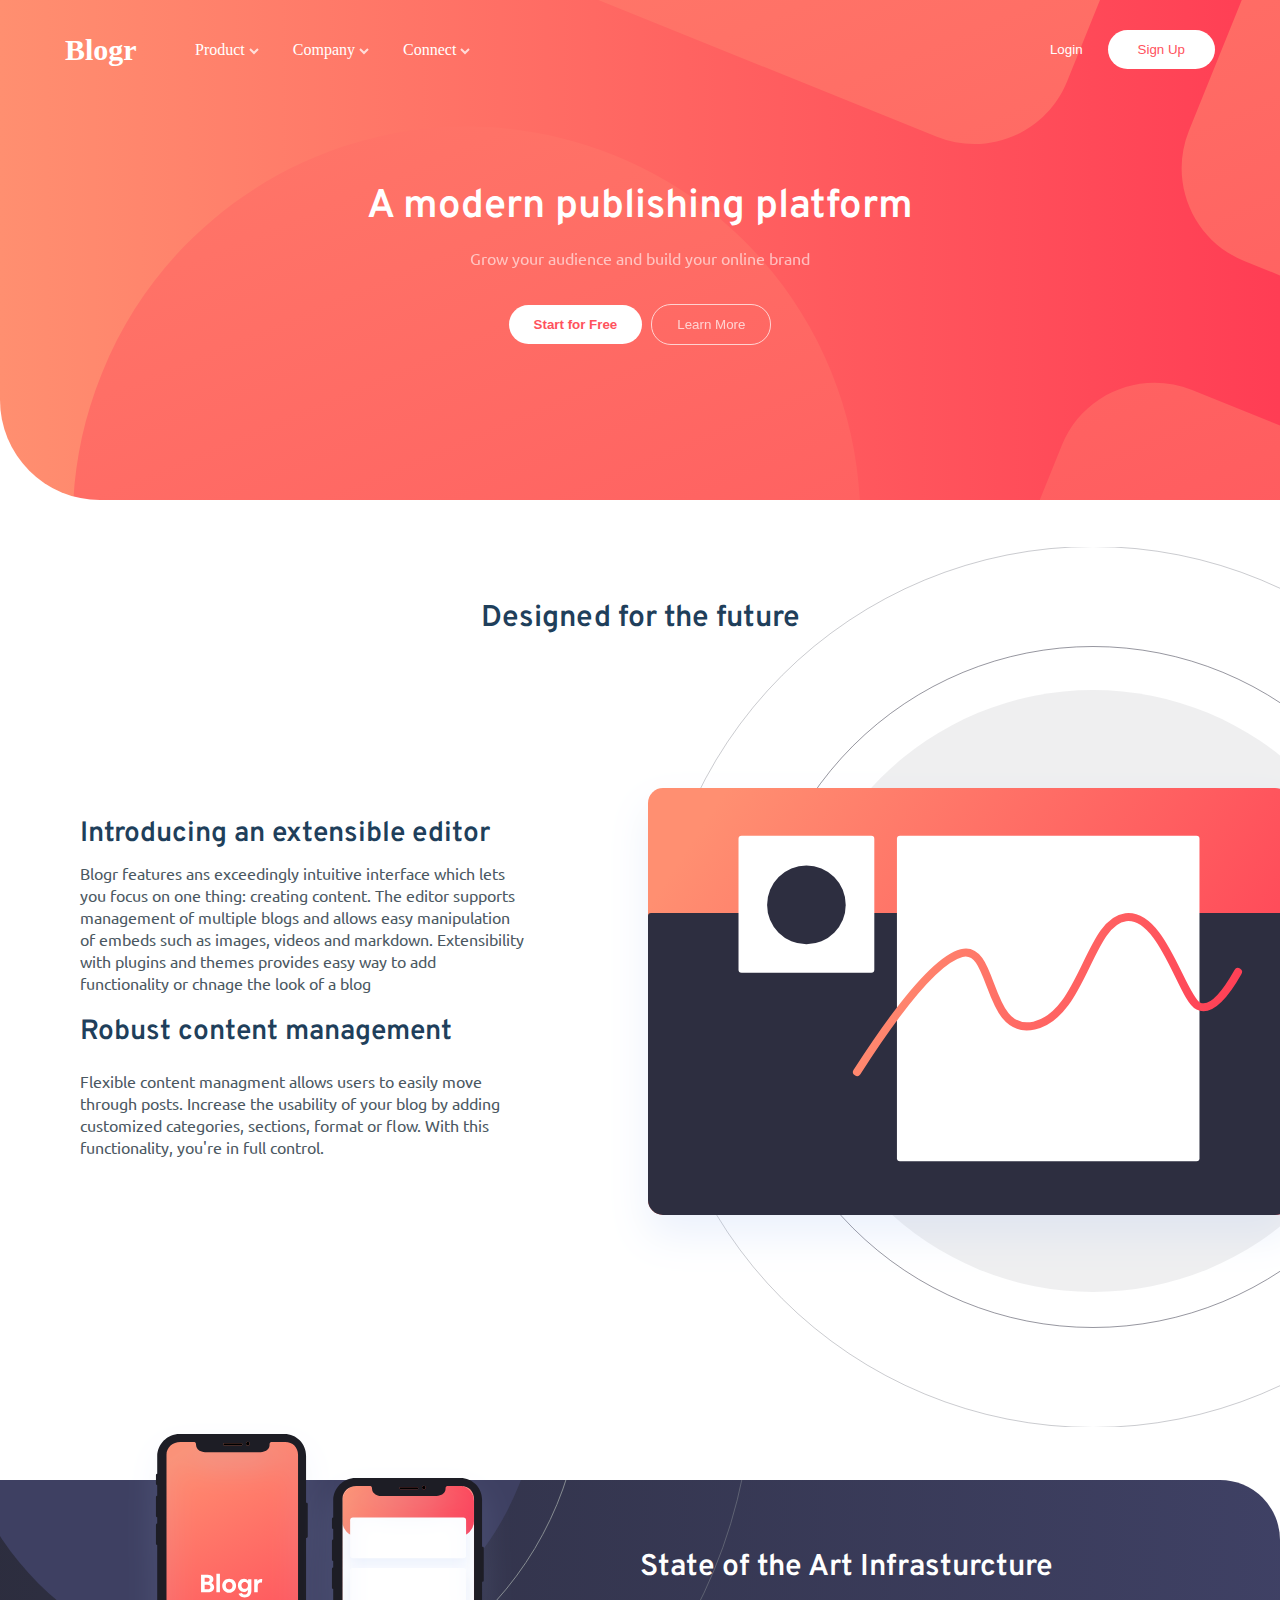
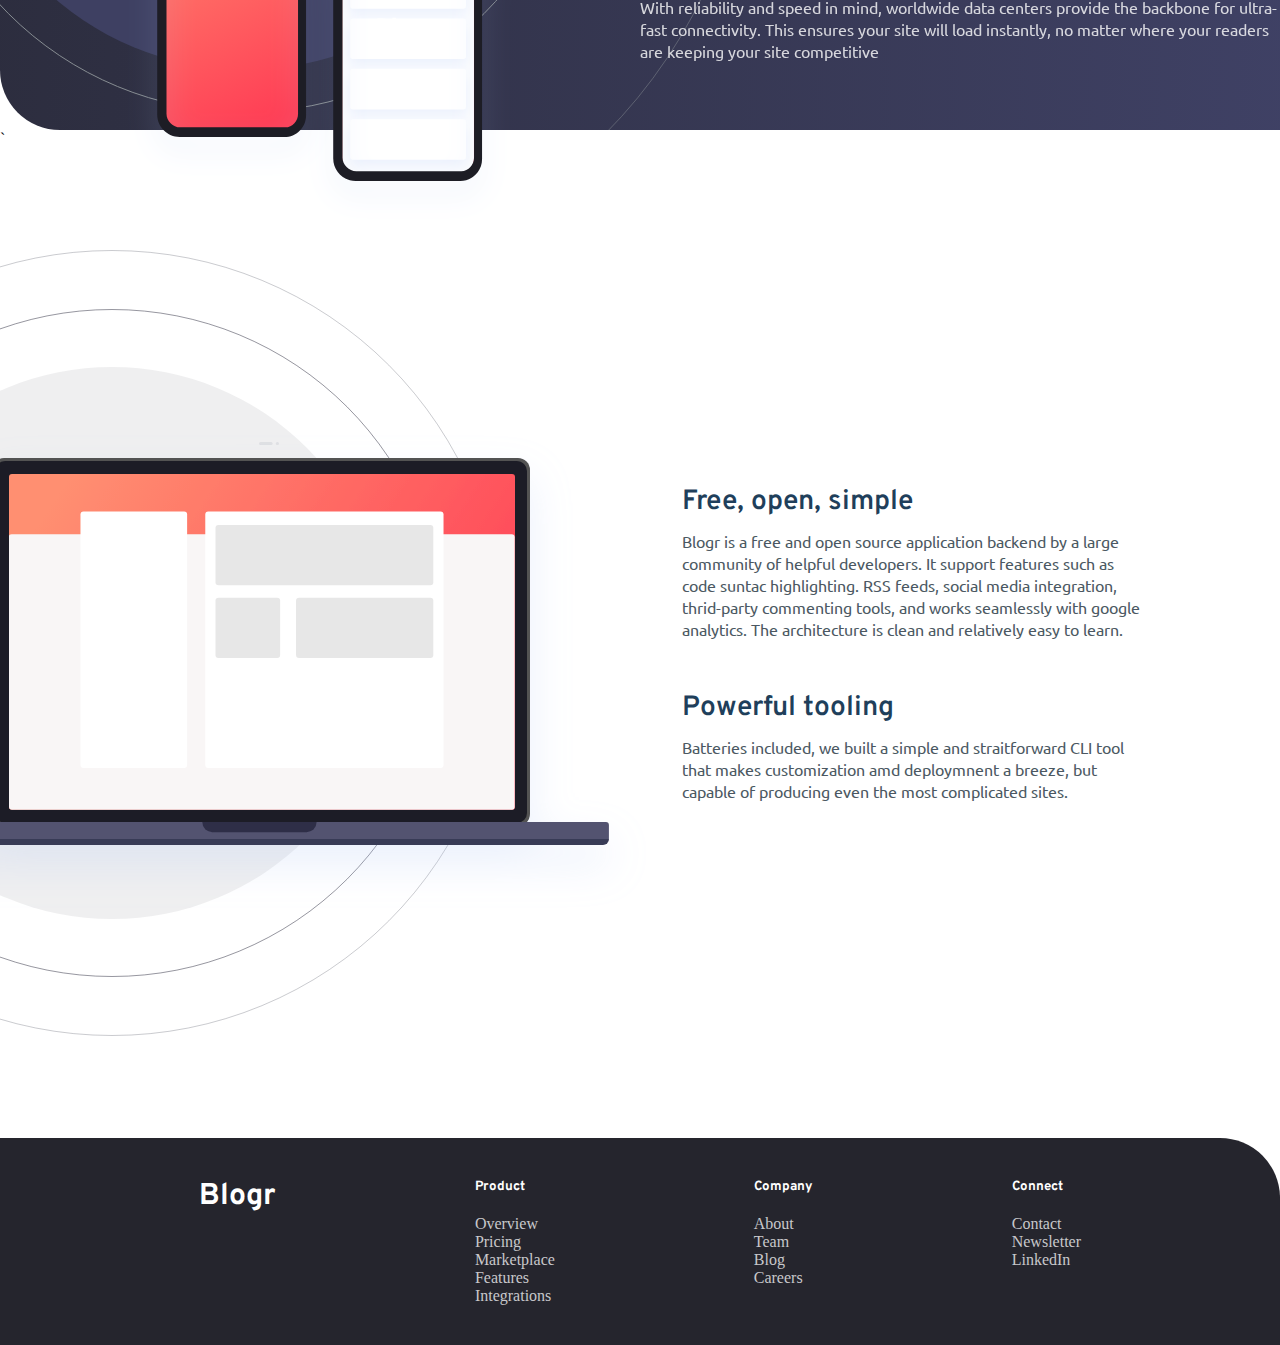
<file: index.html>
<html lang="en">

<head>
    <meta charset="UTF-8">
    <meta http-equiv="X-UA-Compatible" content="IE=edge">
    <meta name="viewport" content="width=device-width, initial-scale=1.0">
    <link rel="stylesheet" href="fixed.css">
    <link rel="stylesheet" href="blogr.css">
    <title>Blogr Landing Page Solution</title>
</head>

<body>
    <section class="header">

        <div class="container menu-header">
            <!--Transparent Navigation Menu-->
            <nav class="header-menu">
                <div style="width: 10%; display: flex;">
                    <label class="logo">Blogr</label>
                </div>

                <button class="tab-icon">
                    <img src="Images/icon-hamburger.svg" alt="">
                </button>
                <button class="exit-icon">
                    <img src="Images/icon-close.svg" alt="">
                </button>
                <div style="width: 90%;" class="head">
                    <ul class="header-list">
                        <div style="margin-right: auto;"class="header-list-one">
                            <div class="dropdown">
                                <li class="header-link road">Product <span class="image1"><img src="Images\icon-arrow-light.svg" class="change_image_1"
                                            alt=""></span> <span class="image2"><img src="Images/icon-arrow-dark.svg" class=" .change_image_2 {
        display: block;
        margin-top: 2px;
        margin-left: -2px;
    } change_image_1" alt=""></span>
                                </li>
                                <div class="dropdown-content">
                                    <li class="header-link"><a href="#">Product 1</a></li>
                                    <li class="header-link"><a href="#">Product 2</a></li>
                                    <li class="header-link"><a href="#">Product 3</a></li>
                                </div>
                            </div>

                            <div class="dropdown">
                                <li class="header-link road">Company <span class="image1"><img src="Images\icon-arrow-light.svg" class="change_image_1"
                                            alt=""></span> <span class="image2"><img src="Images/icon-arrow-dark.svg" class=" .change_image_2 {
        display: block;
        margin-top: 2px;
        margin-left: -2px;
    } change_image_1" alt=""></span>
                                </li>
                                <div class="dropdown-content">
                                    <li class="header-link"><a href="#">Company 1</a></li>
                                    <li class="header-link"><a href="#">Company 2</a></li>
                                    <li class="header-link"><a href="#">Company 3</a></li>
                                </div>
                            </div>

                            <div class="dropdown">
                                <li class="header-link road">Connect <span class="image1"><img src="Images\icon-arrow-light.svg" class="change_image_1"
                                            alt=""></span> <span class="image2"><img src="Images/icon-arrow-dark.svg" class=" .change_image_2 {
        display: block;
        margin-top: 2px;
        margin-left: -2px;
    } change_image_1" alt=""></span>
                                </li>
                                <div class="dropdown-content">
                                    <li class="header-link"><a href="#">Contact</a></li>
                                    <li class="header-link"><a href="#">Newsletter</a></li>
                                    <li class="header-link"><a href="#">LinkedIn</a></li>
                                </div>
                            </div>
                        </div>
                        <hr class="line">
                        <button class="login-button">Login</button>
                        <button class="signin-button">Sign Up</button>
                        
                    </ul>


                </div>
            </nav>
            <!--Transparent Navigation Menu Ends-->

            <!--Header Content-->

            <div class="header-content">
                <h2 class="header-content-head">A modern publishing platform</h2>
                <p class="header-content-para">Grow your audience and build your online brand</p>

                <div class="button-div">
                    <button class="button-div-one">Start for Free</button>
                    <button class="button-div-two">Learn More</button>
                </div>
            </div>

            <!--Header content ends-->
        </div>
    </section>
    <!--Main Body Content Section one-->

    <section class="section-one" style="padding-top: 100px;">
        <h3 style="text-align:center; margin-bottom: -90px;" class="design-text">Designed for the future</h3>
        <div class="section-one-container">
            <div style="width: 40%; margin-right: 30px;" class="section-one-text">
                <div style=" margin-bottom:20px;">
                    <h4 style="margin-bottom: 10px;">Introducing an extensible editor</h4>
                    <p>Blogr features ans exceedingly intuitive interface which lets you focus on
                        one thing: creating content. The editor supports management of multiple blogs
                        and allows easy manipulation of embeds such as images, videos and markdown.
                        Extensibility with plugins and themes provides easy way to add functionality
                        or chnage the look of a blog
                    </p>
                </div>
                <div>
                    <h4 style=" margin-bottom:20px;">Robust content management</h4>
                    <p>Flexible content managment allows users to easily move through posts. Increase
                        the usability of your blog by adding customized categories, sections, format or flow.
                        With this functionality, you're in full control.
                    </p>
                </div>
            </div>

            <div style="width: 60%;" class="section-one-bg">
            </div>
        </div>
    </section>
    <!--ENd of section two-->

    <!--Section three starts-->
    <section class="section-3">
        <div class="section-three-container">
            <div class="section-three-one" style="width: 50%; text-align: center;">
                <img src="Images\illustration-phones.svg" alt="" class="section-three-image">
            </div>
            <div class="section-three-two" style="margin-top: auto; margin-bottom: auto; width: 50%;">
                <h3 style="color: white; padding-bottom: 10px;">State of the Art Infrasturcture</h3>
                <p style="color: white; opacity: 0.8;">With reliability and speed in mind, worldwide data centers
                    provide the backbone for ultra-fast
                    connectivity. This ensures your site will load instantly, no matter where your readers are
                    keeping
                    your site competitive
                </p>
            </div>
        </div>
    </section>
    `
    <!--Section three ends-->

    <!--Section four begins-->

    <section class="section-four">
        <div style="display: flex;" class="section-four-container">
            <div style="width: 55%; padding: 0px;" class="section-four-bg"></div>
            <div style="width: 45%; margin: auto auto; padding-right: 40px;" class="section-four-text">
                <div style="margin-bottom: 50px;">
                    <h4 style="margin-bottom: 10px;">Free, open, simple</h4>
                    <p style="padding-right: 100px;" class="section-four-para">Blogr is a free and open source application backend by a large
                        community of helpful developers.
                        It support features such as code suntac highlighting. RSS feeds, social media integration,
                        thrid-party
                        commenting tools, and works seamlessly with google analytics. The architecture is clean and
                        relatively easy to learn.
                    </p>
                </div>

                <div>
                    <h4 style="margin-bottom: 10px;">Powerful tooling</h4>
                    <p style="padding-right: 100px;" class="section-four-para">Batteries included, we built a simple and straitforward CLI tool
                        that makes
                        customization amd deploymnent a breeze, but capable of producing even the most
                        complicated sites.
                    </p>
                </div>
            </div>
        </div>
    </section>
    <!--End of section 4-->

    <!--Footer Starts-->

    <section class="footer">
        <div>
            <h2 class="logo footer-logo">Blogr</h2>
        </div>
        <div>
            <h5 class="footer-label">Product</h4>
                <ul class="footer-menu">
                    <li class="footer-link">Overview</li>
                    <li class="footer-link">Pricing</li>
                    <li class="footer-link">Marketplace</li>
                    <li class="footer-link">Features</li>
                    <li class="footer-link">Integrations</li>
                </ul>
        </div>
        <div>
            <h5 class="footer-label">Company</h5>
            <ul class="footer-menu">
                <li class="footer-link">About</li>
                <li class="footer-link">Team</li>
                <li class="footer-link">Blog</li>
                <li class="footer-link">Careers</li>
            </ul>
        </div>
        <div>
            <h5 class="footer-label">Connect</h5>
            <ul class="footer-menu">
                <li class="footer-link">Contact</li>
                <li class="footer-link">Newsletter</li>
                <li class="footer-link">LinkedIn</li>
            </ul>
        </div>
    </section>



    <script src="blogr.js"></script>
</body>

</html>
</file>
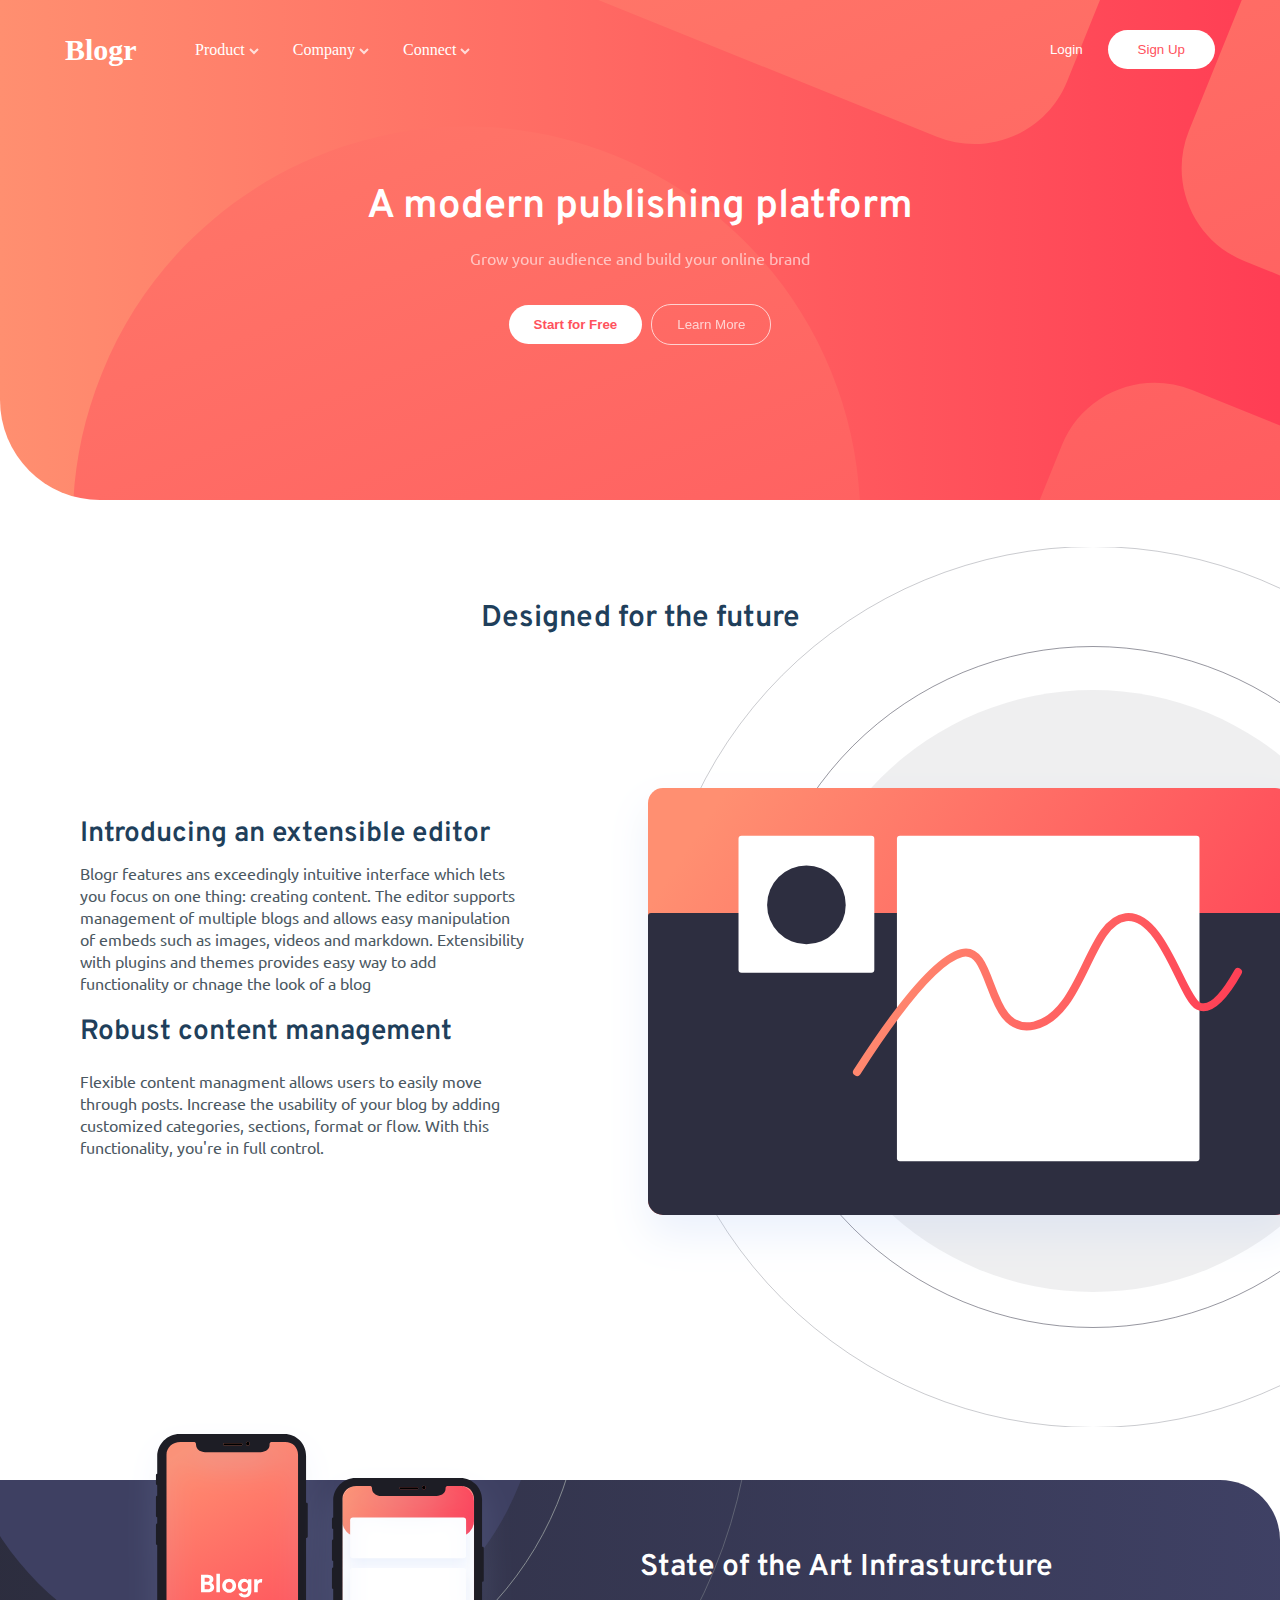
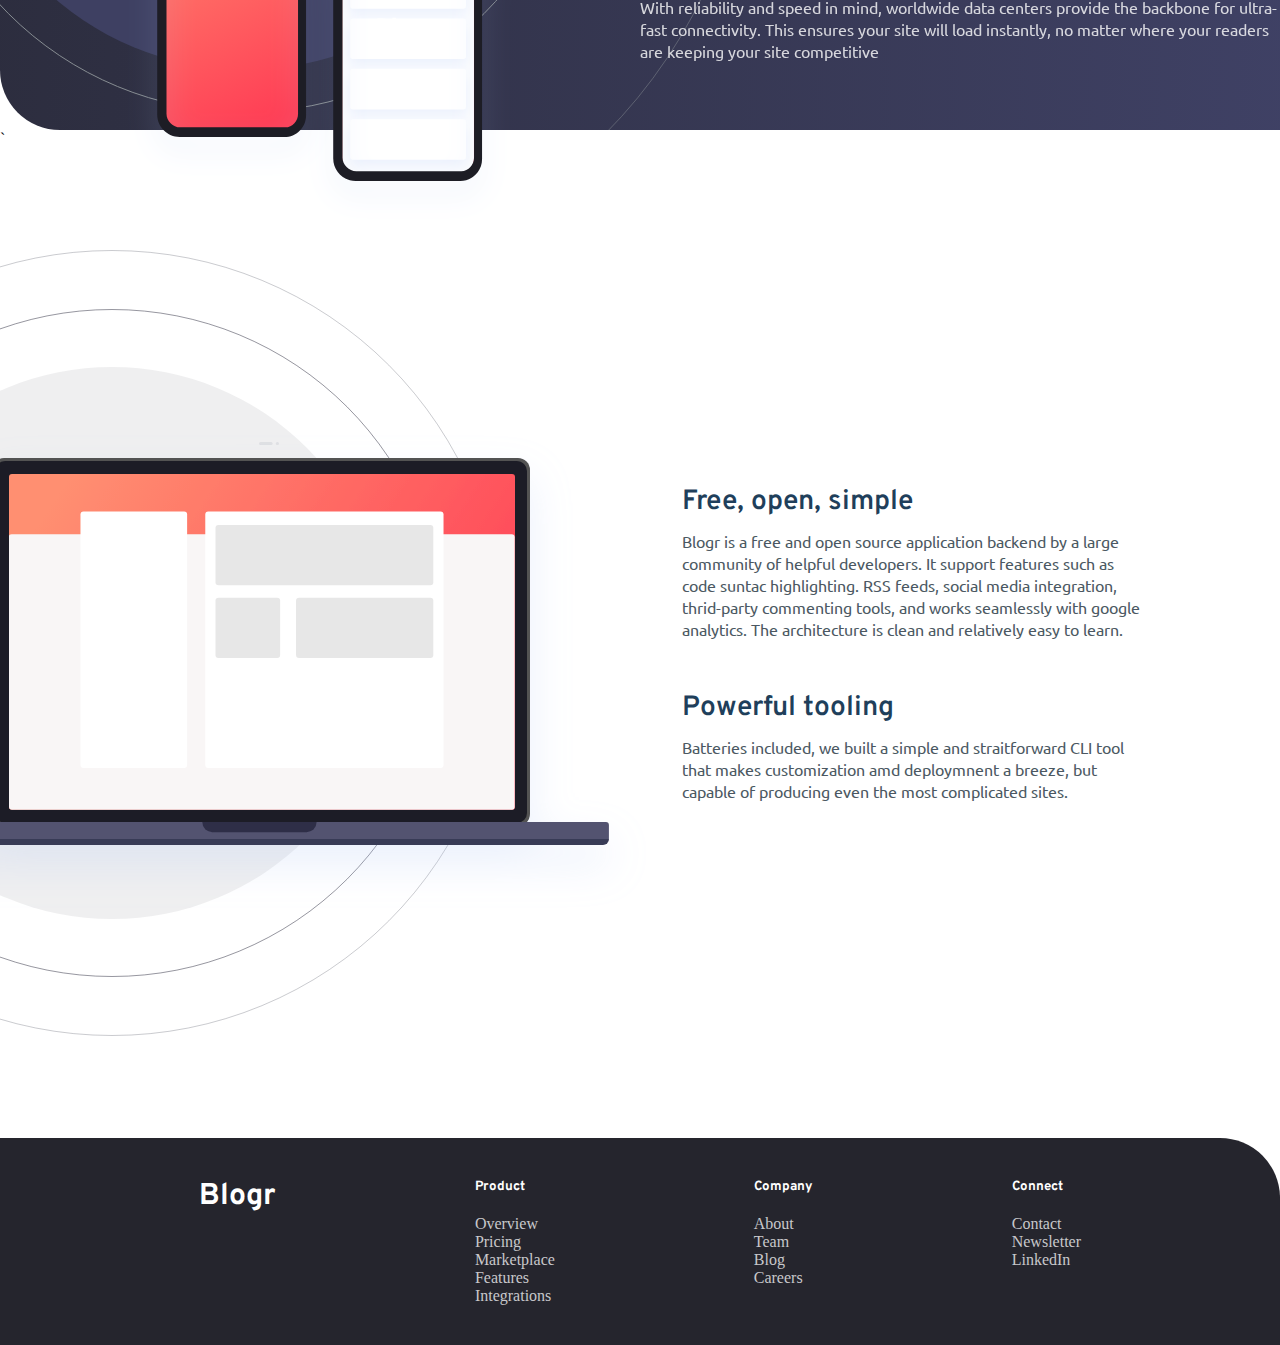
<file: blogr.html>
<html lang="en">

<head>
    <meta charset="UTF-8">
    <meta http-equiv="X-UA-Compatible" content="IE=edge">
    <meta name="viewport" content="width=device-width, initial-scale=1.0">
    <link rel="stylesheet" href="fixed.css">
    <link rel="stylesheet" href="blogr.css">
    <title>Blogr Landing Page Solution</title>
</head>

<body>
    <section class="header">

        <div class="container menu-header">
            <!--Transparent Navigation Menu-->
            <nav class="header-menu">
                <div style="width: 10%; display: flex;">
                    <label class="logo">Blogr</label>
                </div>

                <button class="tab-icon">
                    <img src="Images/icon-hamburger.svg" alt="">
                </button>
                <button class="exit-icon">
                    <img src="Images/icon-close.svg" alt="">
                </button>
                <div style="width: 90%;" class="head">
                    <ul class="header-list">
                        <div style="margin-right: auto;"class="header-list-one">
                            <div class="dropdown">
                                <li class="header-link road">Product <span class="image1"><img src="Images\icon-arrow-light.svg" class="change_image_1"
                                            alt=""></span> <span class="image2"><img src="Images/icon-arrow-dark.svg" class=" .change_image_2 {
        display: block;
        margin-top: 2px;
        margin-left: -2px;
    } change_image_1" alt=""></span>
                                </li>
                                <div class="dropdown-content">
                                    <li class="header-link"><a href="#">Product 1</a></li>
                                    <li class="header-link"><a href="#">Product 2</a></li>
                                    <li class="header-link"><a href="#">Product 3</a></li>
                                </div>
                            </div>

                            <div class="dropdown">
                                <li class="header-link road">Company <span class="image1"><img src="Images\icon-arrow-light.svg" class="change_image_1"
                                            alt=""></span> <span class="image2"><img src="Images/icon-arrow-dark.svg" class=" .change_image_2 {
        display: block;
        margin-top: 2px;
        margin-left: -2px;
    } change_image_1" alt=""></span>
                                </li>
                                <div class="dropdown-content">
                                    <li class="header-link"><a href="#">Company 1</a></li>
                                    <li class="header-link"><a href="#">Company 2</a></li>
                                    <li class="header-link"><a href="#">Company 3</a></li>
                                </div>
                            </div>

                            <div class="dropdown">
                                <li class="header-link road">Connect <span class="image1"><img src="Images\icon-arrow-light.svg" class="change_image_1"
                                            alt=""></span> <span class="image2"><img src="Images/icon-arrow-dark.svg" class=" .change_image_2 {
        display: block;
        margin-top: 2px;
        margin-left: -2px;
    } change_image_1" alt=""></span>
                                </li>
                                <div class="dropdown-content">
                                    <li class="header-link"><a href="#">Contact</a></li>
                                    <li class="header-link"><a href="#">Newsletter</a></li>
                                    <li class="header-link"><a href="#">LinkedIn</a></li>
                                </div>
                            </div>
                        </div>
                        <hr class="line">
                        <button class="login-button">Login</button>
                        <button class="signin-button">Sign Up</button>
                        
                    </ul>


                </div>
            </nav>
            <!--Transparent Navigation Menu Ends-->

            <!--Header Content-->

            <div class="header-content">
                <h2 class="header-content-head">A modern publishing platform</h2>
                <p class="header-content-para">Grow your audience and build your online brand</p>

                <div class="button-div">
                    <button class="button-div-one">Start for Free</button>
                    <button class="button-div-two">Learn More</button>
                </div>
            </div>

            <!--Header content ends-->
        </div>
    </section>
    <!--Main Body Content Section one-->

    <section class="section-one" style="padding-top: 100px;">
        <h3 style="text-align:center; margin-bottom: -90px;" class="design-text">Designed for the future</h3>
        <div class="section-one-container">
            <div style="width: 40%; margin-right: 30px;" class="section-one-text">
                <div style=" margin-bottom:20px;">
                    <h4 style="margin-bottom: 10px;">Introducing an extensible editor</h4>
                    <p>Blogr features ans exceedingly intuitive interface which lets you focus on
                        one thing: creating content. The editor supports management of multiple blogs
                        and allows easy manipulation of embeds such as images, videos and markdown.
                        Extensibility with plugins and themes provides easy way to add functionality
                        or chnage the look of a blog
                    </p>
                </div>
                <div>
                    <h4 style=" margin-bottom:20px;">Robust content management</h4>
                    <p>Flexible content managment allows users to easily move through posts. Increase
                        the usability of your blog by adding customized categories, sections, format or flow.
                        With this functionality, you're in full control.
                    </p>
                </div>
            </div>

            <div style="width: 60%;" class="section-one-bg">
            </div>
        </div>
    </section>
    <!--ENd of section two-->

    <!--Section three starts-->
    <section class="section-3">
        <div class="section-three-container">
            <div class="section-three-one" style="width: 50%; text-align: center;">
                <img src="Images\illustration-phones.svg" alt="" class="section-three-image">
            </div>
            <div class="section-three-two" style="margin-top: auto; margin-bottom: auto; width: 50%;">
                <h3 style="color: white; padding-bottom: 10px;">State of the Art Infrasturcture</h3>
                <p style="color: white; opacity: 0.8;">With reliability and speed in mind, worldwide data centers
                    provide the backbone for ultra-fast
                    connectivity. This ensures your site will load instantly, no matter where your readers are
                    keeping
                    your site competitive
                </p>
            </div>
        </div>
    </section>
    `
    <!--Section three ends-->

    <!--Section four begins-->

    <section class="section-four">
        <div style="display: flex;" class="section-four-container">
            <div style="width: 55%; padding: 0px;" class="section-four-bg"></div>
            <div style="width: 45%; margin: auto auto; padding-right: 40px;" class="section-four-text">
                <div style="margin-bottom: 50px;">
                    <h4 style="margin-bottom: 10px;">Free, open, simple</h4>
                    <p style="padding-right: 100px;" class="section-four-para">Blogr is a free and open source application backend by a large
                        community of helpful developers.
                        It support features such as code suntac highlighting. RSS feeds, social media integration,
                        thrid-party
                        commenting tools, and works seamlessly with google analytics. The architecture is clean and
                        relatively easy to learn.
                    </p>
                </div>

                <div>
                    <h4 style="margin-bottom: 10px;">Powerful tooling</h4>
                    <p style="padding-right: 100px;" class="section-four-para">Batteries included, we built a simple and straitforward CLI tool
                        that makes
                        customization amd deploymnent a breeze, but capable of producing even the most
                        complicated sites.
                    </p>
                </div>
            </div>
        </div>
    </section>
    <!--End of section 4-->

    <!--Footer Starts-->

    <section class="footer">
        <div>
            <h2 class="logo footer-logo">Blogr</h2>
        </div>
        <div>
            <h5 class="footer-label">Product</h4>
                <ul class="footer-menu">
                    <li class="footer-link">Overview</li>
                    <li class="footer-link">Pricing</li>
                    <li class="footer-link">Marketplace</li>
                    <li class="footer-link">Features</li>
                    <li class="footer-link">Integrations</li>
                </ul>
        </div>
        <div>
            <h5 class="footer-label">Company</h5>
            <ul class="footer-menu">
                <li class="footer-link">About</li>
                <li class="footer-link">Team</li>
                <li class="footer-link">Blog</li>
                <li class="footer-link">Careers</li>
            </ul>
        </div>
        <div>
            <h5 class="footer-label">Connect</h5>
            <ul class="footer-menu">
                <li class="footer-link">Contact</li>
                <li class="footer-link">Newsletter</li>
                <li class="footer-link">LinkedIn</li>
            </ul>
        </div>
    </section>



    <script src="blogr.js"></script>
</body>

</html>
</file>
<file: fixed.css>
.dropdown {
    position: relative;
    display: inline-flex;
    cursor: pointer;
}

.dropdown-content {
    display: none;
    position: absolute;
    background-color: rgb(217, 217, 217);
    min-width: 160px;
    box-shadow: 0px 8px 16px 0px rgba(0, 0, 0, 0.2);
    z-index: 1;
    padding: 10px;
    text-align: center;
    margin-top: 20px;
    border-radius: 5px;
}

.dropdown a{
    text-decoration: none;
    text-align: center;
    padding: 5px;
    margin-bottom: 3px;
    display: block;
}
.dropdown-content a:hover {
    color: black;
    font-weight: 800;
}

.dropdown:hover .dropdown-content {
    display: block;
}

h2, h3,  h4,  h5  {
    color: hsl(208, 49%, 24%);
    font-family: overpass;
}
h2{
    color: hsl(0, 0%, 100%);
    font-size: 1.75rem;
    font-weight: 600;

}
h3{
    font-size: 1.875rem;
    font-weight: 600;

}
h4{
    font-size: 1.75rem;
    font-weight: 600;
}
p{
    font-size: 1rem;
    color: hsl(207, 13%, 34%);
    font-family: ubuntu;
    font-weight: 400;
    line-height: 22px;
}
.footer-link{
    color: hsl(240, 2%, 79%);
}
.footer-label{
    color: hsl(0, 0%, 100%);
}
ul{
    list-style-type: none;
}
</file>
<file: blogr.css>
@import url('https://fonts.googleapis.com/css2?family=Overpass:wght@300;600&display=swap');
@import url('https://fonts.googleapis.com/css2?family=Overpass:wght@300;600&family=Ubuntu:wght@400;500;700&display=swap');

* {
    margin: 0px;
}

.line {
    display: none;
}

.header {
    background-image: url(Images/bg-pattern-intro-desktop.svg), linear-gradient(to right, rgba(255, 143, 112), rgba(255, 61, 84));
    position: relative;
    height: 500px;
    background-size: auto;
    background-position: top 49.5% right 72.4%;
    background-repeat: no-repeat;
    /*background-position: left -500px bottom -1300px;*/
    border-radius: 0 0 0 100px;
}



.header-menu {
    flex-wrap: wrap;
    display: flex;
    align-items: center;
    padding: 30px 65px;
    justify-content: space-between;
}

.logo {
    color: white;
    font-size: 30px;
    font-weight: 700;
}

.header-list {

    display: flex;
    justify-content: center;
    padding-left: 0px;
    align-items: center;
}

.header-link {
    color: white;
    padding: 0px 15px;
}

.signin-button {
    background-color: white;
    color: hsl(356, 100%, 66%);
    border: none;
    padding: 12px 30px;
    border-radius: 20px;
    cursor: pointer;
}

.signin-button:hover{
    background-color: hsl(13, 100%, 72%);
    color: white;
}
.login-button {
    background-color: transparent;
    color: white;
    border: none;
    padding: 12px 25px;
    border-radius: 20px;
    cursor: pointer;
}

.header-content {
    text-align: center;
    padding: 100px 10px;
}

.header-content-head {
    padding-bottom: 30px;
    font-size: 40px;
    line-height: 1.1rem;
}

.header-content-para {
    padding-bottom: 35px;
    color: white;
    opacity: 0.6;
}

.button-div-one {
    background-color: white;
    color: hsl(356, 100%, 66%);
    border: none;
    padding: 12px 25px;
    border-radius: 20px;
    font-weight: 700;
    cursor: pointer;
}
.button-div-one:hover{
    background-color: hsl(13, 100%, 72%);
    color: white;
    font-weight: 800;
}

.image2 {
    display: none;
}

.button-div-two {
    cursor: pointer;
    background-color: transparent;
    color: white;
    opacity: 0.7;
    border: none;
    padding: 12px 25px;
    border-radius: 20px;
    border: 1px solid white;
    margin-left: 5px;
}
.button-div-two:hover{
    opacity: 1;
    background-color: white;
    color: hsl(356, 100%, 66%);
}

.section-one {
    padding-top: 80px;
    padding-bottom: 0px;
    height: 880px;
    margin: 0px;
}

.section-one-container {
    display: flex;
    height: 880px;
    margin-left: 20px;
}

.section-one-text {
    margin-top: auto;
    margin-bottom: auto;
    padding-left: 60px;
    padding-right: 50px;

}

.section-one-bg {
    background-image: url(Images/illustration-editor-desktop.svg);
    background-repeat: no-repeat;
    background-size: auto;
    background-position-y: center;

}

.section-3 {
    background: url(Images/bg-pattern-circles.svg), linear-gradient(to right, hsl(237, 17%, 21%), hsl(237, 23%, 32%));
    height: 250px;
    background-repeat: no-repeat;
    background-size: auto;
    padding: px;
    border-radius: 0 60px 0 60px;
    background-position: top 80% left -98%;
}

.section-three-container {
    
    
    display: flex;
    height: 250px;
    
}

.section-three-image {
    margin-top: -60px;
    width: 60%;
}

.section-four {
    padding-top: 70px;
    padding-bottom: 70px;
    height: 850px;

}

.section-four-bg {
    background-image: url(Images/illustration-laptop-desktop.svg);
    background-repeat: no-repeat;
    background-size: auto;
    background-position-x: -280px;
    background-position-y: center;
    height: 850px;

}

.footer {
    border-radius: 0 60px 0 0;
    background-color: hsl(240, 10%, 16%);
    display: flex;
    justify-content: space-evenly;
    padding-top: 40px;
    padding-bottom: 40px;
}

.footer-menu {
    list-style: none;
    padding: 0px;
    padding-top: 20px;
}

.tab-icon {
    background-color: transparent;
    border: none;
    cursor: pointer;
    display: none;
}

.exit-icon {
    background-color: transparent;
    border: none;
    cursor: pointer;
    display: none;
}

.change_image_2.rotate {
    transform: rotate(180deg);
}

.change_image_1.rotate {
    transform: rotate(180deg);
}

@media (max-width: 375px) {
    .header-menu {
        padding: 30px 30px;
    }

    .logo {
        margin-right: auto;
    }

    .tab-icon {
        display: block;
    }

    .line {
        width: 100%;
        display: block;
        color: gray;
        margin-bottom: 20px;
    }

    .head {
        justify-content: baseline;
        align-items: center;
        height: 75vh;
        width: 90% !important;
        background-color: white;
        flex-direction: column;
        text-align: center;
        margin-top: 620px;
        display: none;
        margin-left: -1200px;
        transition: ease-in-out all .5s;
        animation-name: slide;
        border-radius: 10px;
        box-shadow: 1px 1px 10px #888888;
        z-index: 1;
        position: absolute;
    }

    .header-list {
        padding: 0px;
        display: flex;
        flex-direction: column;
        height: 80vh;
    }

    .header-list-one {
        flex-direction: column;
        display: block;
        margin-top: -40px;
    }

    .header-link {
        margin: 20px 0;
        display: flex;
        flex-direction: row;
        align-items: center;
        line-height: 30px;
        font-size: 20px;
        text-transform: uppercase;

    }

    .dropdown {
        display: flex;
        flex-direction: column;
        align-items: center;
    }

    .dropdown-content {
        margin-top: 60px;
    }

    .dropdown li {
        color: hsl(208, 49%, 24%);
        text-transform: capitalize;
        font-size: 18px;
        font-weight: 600;
        opacity: 0.8;
        cursor: pointer;
    }

    .dropdown li:hover {
        color: hsl(207, 13%, 34%);
    }

    .dropdown li:active {
        color: hsl(207, 13%, 34%);
    }

    .header-link a {
        color: hsl(207, 13%, 34%);
        font-weight: 500;
    }

    .hide {
        display: none;
    }

    .show {
        display: flex;
        margin-left: -12px;
        animation-name: slide;
    }

    .see {
        display: block;
    }

    .login-button {
        color: black;
        margin-bottom: 10px;
        color: hsl(208, 49%, 24%);
        font-weight: 600;
        font-size: 16px
    }

    .signin-button {
        color: white;
        background: linear-gradient(to right, hsl(13, 100%, 72%), hsl(353, 100%, 62%));
        padding: 12px 35px;
    }

    .change_image_2 {
        display: block;
        margin-top: 2px;
        margin-left: -2px;
    }

    .image2 {
        display: block;
       
    }

    .chnage_image_1 {
        display: none;
    }

    .change_image_2.rotate {
        transform: rotate(180deg);
    }
    .change_image_1.rotate {
        transform: rotate(180deg);
    }

    .header {
        background-image: url(Images/bg-pattern-intro-mobile.svg), linear-gradient(to right, rgba(255, 143, 112), rgba(255, 61, 84));
        position: relative;
        height: 500px;
        background-size: auto;
        background-position: top 38% right 60%;
        background-repeat: no-repeat;
        /*background-position: left -500px bottom -1300px;*/
        border-radius: 0 0 0 100px;
        height: 500px;
    }
.header-content{
    padding-top: 90px;
}
    .header-content-head {
        padding-left: 25px !important;
        padding-right: 25px !important;
        font-size: 32px;
        line-height: 1.1em;
        margin-bottom: 0px;
        padding-bottom: 9px;
        font-family: overpass;
    }

    .header-content-para {
        padding-bottom: 25px;
        padding-left: 25px !important;
        padding-right: 25px !important;
        font-family: ubuntu;
    
    }

    .section-one {
        padding-top: 30px !important;
        height: 1100px;
        padding-bottom: 100px;
    }

    .section-one-container {
        margin-left: 0;
        margin-right: 0;
        padding: 0px;
        display: flex;
        flex-wrap: wrap;
        flex-direction: column-reverse;
    }

    .design-text {
        margin-bottom: 0px !important;
        padding: 50px 15px 0px 15px;
        font-size: 27px;

    }

    .section-one-bg {
        height: 350px;
        width: auto !important;
        background-image: url(Images/illustration-editor-mobile.svg);
        background-repeat: no-repeat;
        background-size: 100%;
        margin: 0px !important;
        background-position: center;
    }
    .section-one-text h4{
        font-size: 25px;
    }
    .section-one-text p{
        font-size: 15px;
        padding-bottom: 10px;
    }

    .section-one-text {
        text-align: center;
        padding-top: 10px;
        margin: 0px !important;
        width: auto !important;
        height: 500px;
        font-weight: 500;
        font-size: 18px;
        align-content: center;
    }
    .section-3{
        margin-top: 25px;
        
        height: 500px;
        border-radius: 0 80px 0 80px;
    }
    .section-three-container{
        padding-bottom: 0px !important;
        border-radius: 0 60px 0 60px;
        height: 500px;
        display: block;
        background: url(Images/bg-pattern-circles.svg), linear-gradient(to right, hsl(237, 17%, 21%), hsl(237, 23%, 32%));
        background-size: cover;
        background-position: top -190px left 50%;
        background-repeat: no-repeat;
    }
    
    .section-three-one{
        width: auto !important; 
    }
    .section-three-image{
        width: 75%;
        margin-top: -35%;
    }

    .section-three-two{
        padding-top: 15px !important;
        width: auto !important;
        margin: 0px !important;
        padding: 20px;
        text-align: center;
    }
    .section-three-two h4{
        font-size: 25px;

    }
    .section-three-two p{
        font-size: 15px;
        padding: 10px;
    }
    .section-four {
        padding-top: 30px !important;
        height: 900px;
    }

    .section-four-container {
        padding: 0px !important;
        margin-left: 0;
        margin-right: 0;
        padding: 0px;
        display: flex;
        flex-wrap: wrap;
        flex-direction: column
    }

    

    .section-four-bg {
        height: 350px;
        width: auto !important;
        background-image: url(Images/illustration-editor-mobile.svg);
        background-repeat: no-repeat;
        background-size: 100%;
        margin: 0px !important;
        background-position: center;
    }

    .section-four-text {
        text-align: center;
        text-align: center;
        padding-top: 30px;
        padding: 0px !important;
        margin: 0px !important;
        width: auto !important;
        height: 500px;
        align-content: center;
    }
    .section-four-para{
        padding: 0px !important;
        margin: 0px !important;
        padding: 10px 50px 10px 50px !important;
    }

    .footer{
        display: flex;
        flex-direction: column;
        flex-wrap: wrap;
        text-align: center;
        row-gap: 40px;
        border-radius: 0 80px 0 0;
    }
    .footer-logo{
        margin-bottom: 20px;
        padding-top: 20px;
    }
}
</file>
